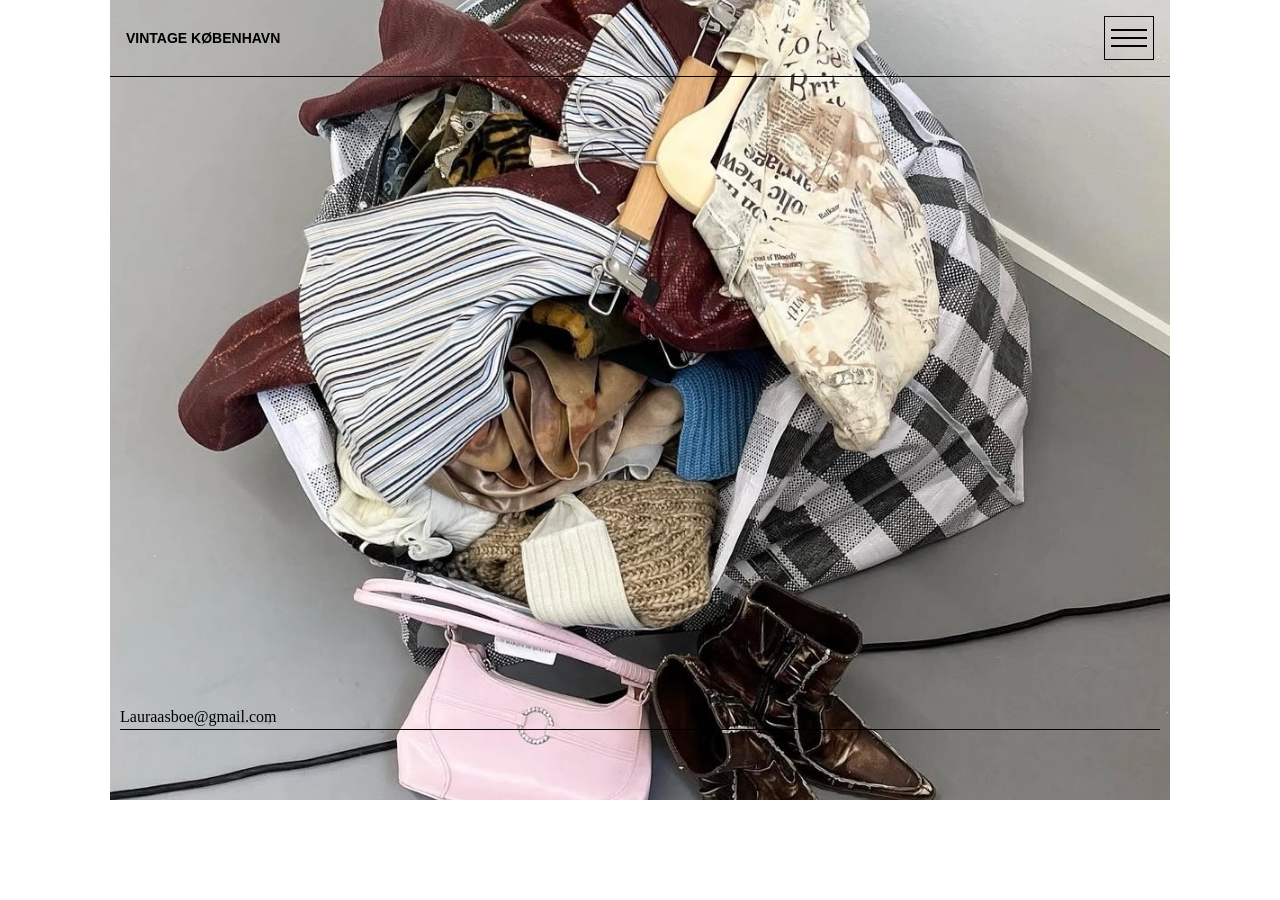
<file: index.html>
<!doctype html>
<html lang="da">
  <head>
    <meta charset="UTF-8" />
    <meta name="viewport" content="width=device-width, initial-scale=1.0" />
    <meta name="description" content="Denne website viser de forskellige vintagebutikker i københavn og populære trends, samt et kort hvor man kan danne sin egen rute efter valg af butikker." />
    <title>Forside</title>

    <link rel="stylesheet" href="css/generel.css" />
    <link rel="stylesheet" href="css/style.css" />
    <link rel="icon" type="image/png" href="/img/favicon.png" />
  </head>

  <body>
    <main class="forside">
      <div class="hero">
        <header class="header">
          <a href="index.html"><h1>VINTAGE KØBENHAVN</h1></a>
          <button class="burger-menu">
            <span class="line"></span>
            <span class="line"></span>
            <span class="line"></span>
          </button>

          <nav>
            <div class="nav-item">
              <h2><a href="trends.html">MEST POPULÆR</a></h2>
              <h2>FIND DIN STIL</h2>
              <ul>
                <li><a href="klassisk.html">Klassisk</a></li>
                <li><a href="y2k.html">Y2K</a></li>
                <li><a href="street.html">Street</a></li>
              </ul>
              <h2><a href="bydel.html">BYDELGUIDE</a></h2>
            </div>
          </nav>
        </header>
        <p>Lauraasboe@gmail.com</p>
      </div>
    </main>

    <script src="menu.js"></script>
    <footer></footer>
  </body>
</html>
</file>
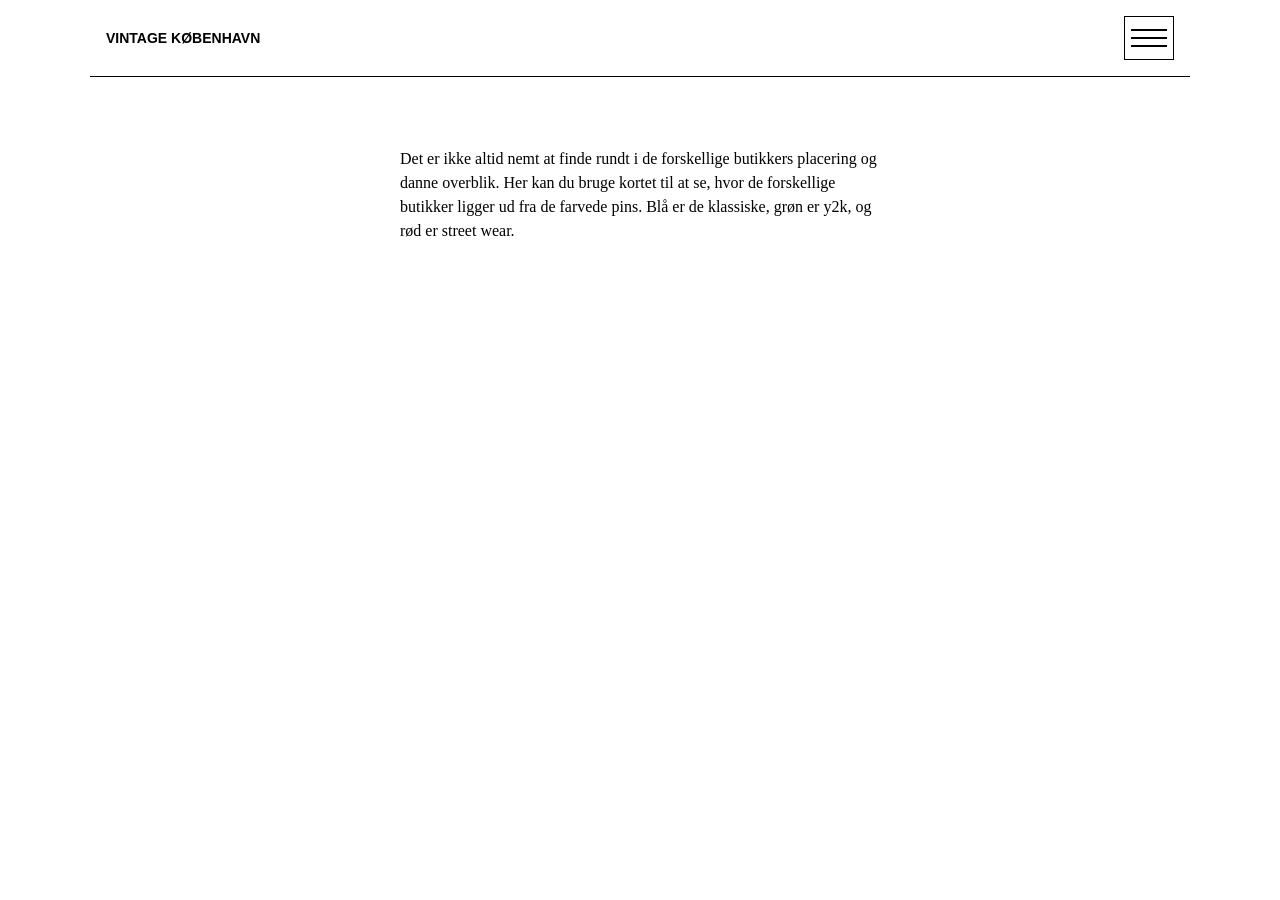
<file: bydel.html>
<!doctype html>
<html lang="da">
  <head>
    <meta charset="UTF-8" />
    <meta name="viewport" content="width=device-width, initial-scale=1.0" />
    <meta name="description" content="Her kan man finde de forskellige vintage butikker på et googlemap kort delt i de forskellige kategorier og danne sin egen rute." />
    <title>Bydel Guide</title>

    <link rel="stylesheet" href="css/generel.css" />
    <link rel="stylesheet" href="css/style.css" />
    <link rel="icon" type="image/png" href="/img/favicon.png" />
  </head>

  <body>
    <header class="header">
      <a href="index.html"><h1>VINTAGE KØBENHAVN</h1></a>

      <button class="burger-menu">
        <span class="line"></span>
        <span class="line"></span>
        <span class="line"></span>
      </button>

      <nav>
        <div class="nav-item">
          <h2><a href="trends.html">MEST POPULÆR</a></h2>
          <h2>FIND DIN STIL</h2>
          <ul>
            <li><a href="klassisk.html">Klassisk</a></li>
            <li><a href="y2k.html">Y2K</a></li>
            <li><a href="street.html">Street</a></li>
          </ul>
          <h2><a href="bydel.html">BYDELGUIDE</a></h2>
        </div>
      </nav>
    </header>

    <main>
      <section class="map-section">
        <div class="intro-tekst">
          <p>
            Det er ikke altid nemt at finde rundt i de forskellige butikkers placering og danne overblik. Her kan du bruge kortet til at se, hvor de forskellige butikker ligger ud fra de farvede pins. Blå er de klassiske, grøn er y2k, og rød er
            street wear.
          </p>
        </div>

        <div class="map-container">
          <iframe src="https://www.google.com/maps/d/embed?mid=1PdQ7pXRQ8S6Jwc1dw1VdN5X0rbOaHdY&ehbc=2E312F" loading="lazy" allowfullscreen title="Kort over butikslokationer opdelt efter stil (klassisk, y2k og streetwear)"> </iframe>
        </div>
      </section>
    </main>

    <script src="menu.js"></script>
    <footer></footer>
  </body>
</html>
</file>
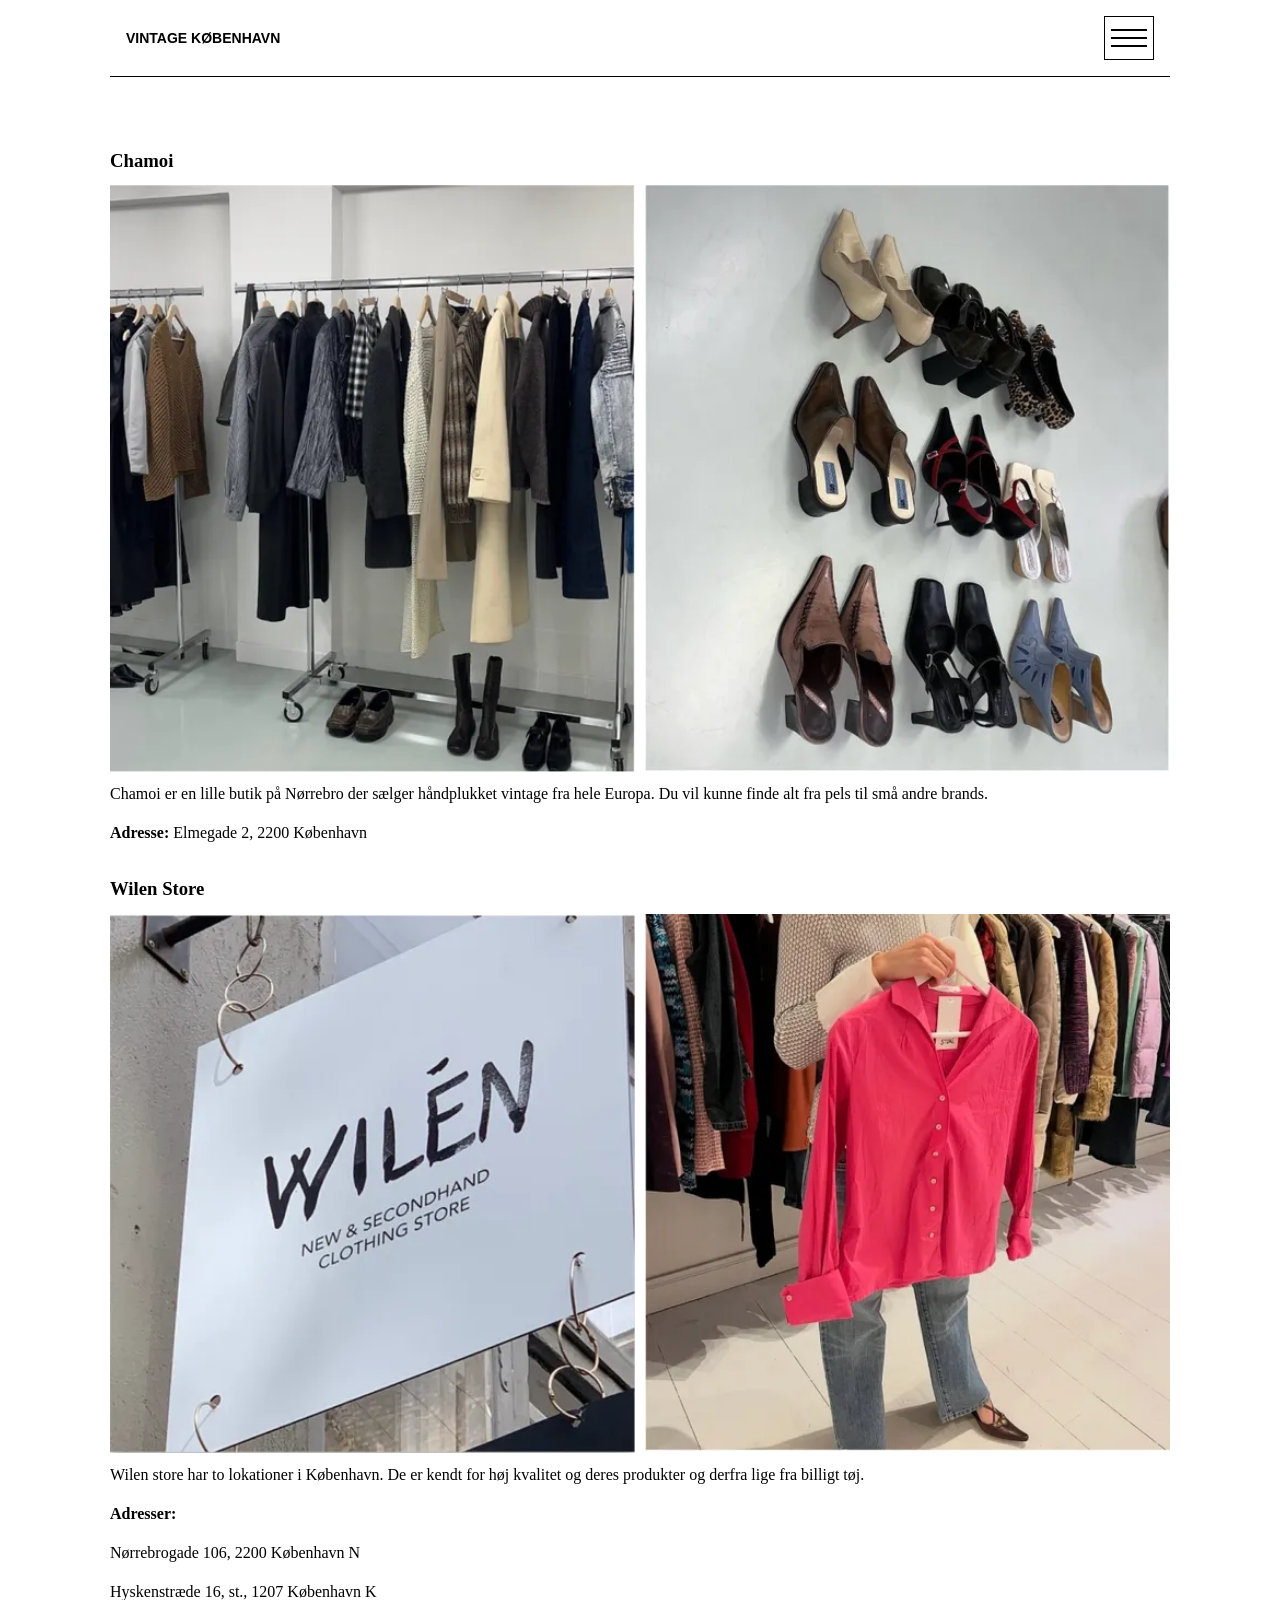
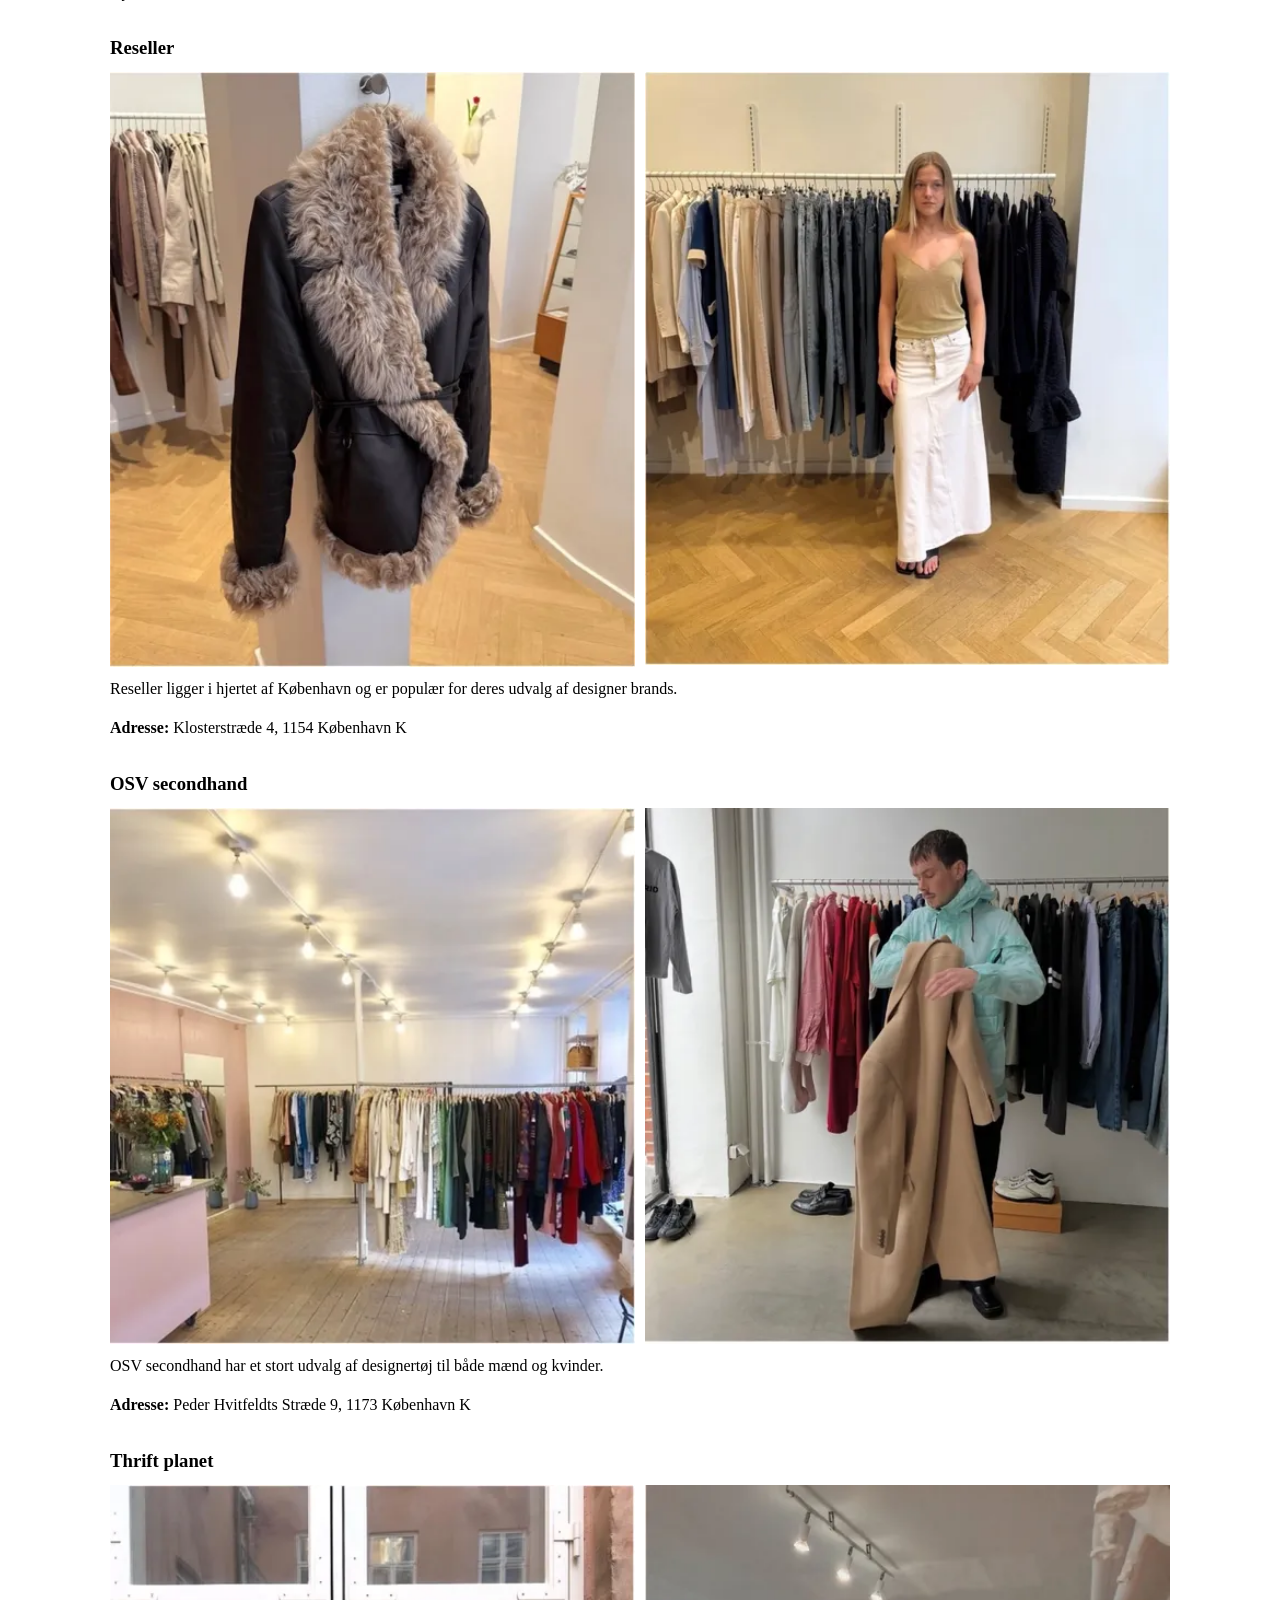
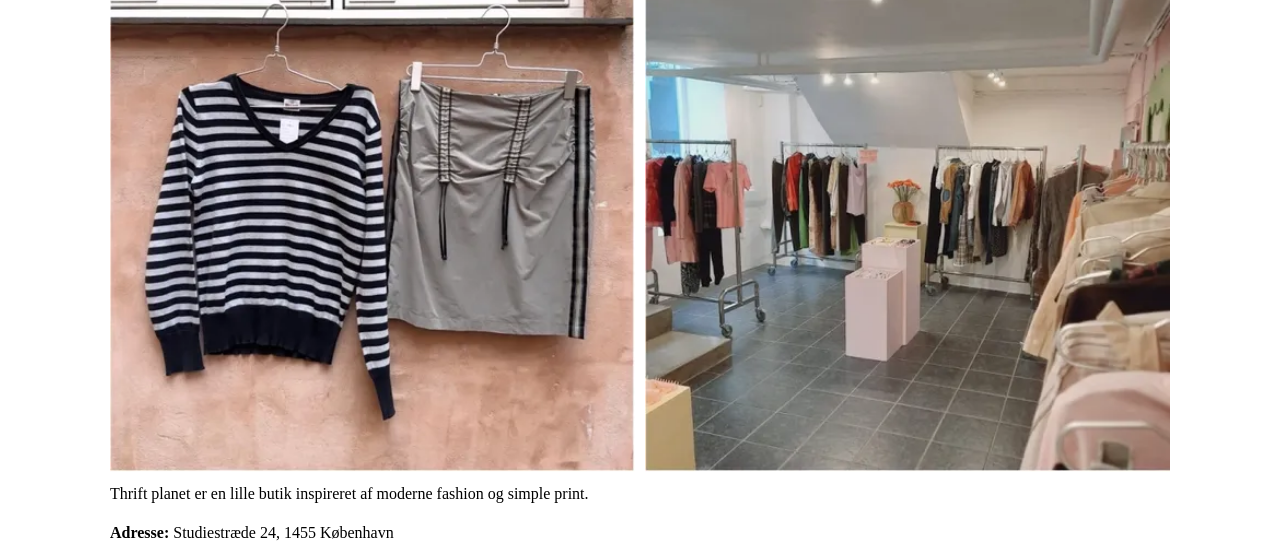
<file: klassisk.html>
<!doctype html>
<html lang="da">
  <head>
    <meta charset="UTF-8" />
    <meta name="viewport" content="width=device-width, initial-scale=1.0" />
    <title>Klassisk</title>
    <link rel="stylesheet" href="css/generel.css" />
    <link rel="stylesheet" href="css/style.css" />
    <link rel="icon" type="image/png" href="/img/favicon.png" />
    <meta name="description" content="Her vises de klassiske vintage butikker." />
  </head>

  <body>
    <main>
      <header class="header">
        <a href="index.html"><h1>VINTAGE KØBENHAVN</h1></a>
        <button class="burger-menu">
          <span class="line"></span>
          <span class="line"></span>
          <span class="line"></span>
        </button>

        <nav>
          <div class="nav-item">
            <h2><a href="trends.html">MEST POPULÆR</a></h2>
            <h2>FIND DIN STIL</h2>
            <ul>
              <li><a href="klassisk.html">Klassisk</a></li>
              <li><a href="y2k.html">Y2K</a></li>
              <li><a href="street.html">Street</a></li>
            </ul>
            <h2><a href="bydel.html">BYDELGUIDE</a></h2>
          </div>
        </nav>
      </header>
      <h3>Chamoi</h3>

      <div class="billeder">
        <div><img src="img/chamoi-tøj.webp" alt="tøj" /></div>
        <div><img src="img/chamoi-sko.webp" alt="sko" /></div>
      </div>

      <p>Chamoi er en lille butik på Nørrebro der sælger håndplukket vintage fra hele Europa. Du vil kunne finde alt fra pels til små andre brands.</p>

      <p><strong>Adresse:</strong> Elmegade 2, 2200 København</p>

      <h3>Wilen Store</h3>

      <div class="billeder">
        <div><img src="img/wilen-skilt.webp" alt="skilt" /></div>
        <div><img src="img/wilen-skjorte.webp" alt="skjorte" /></div>
      </div>

      <p>Wilen store har to lokationer i København. De er kendt for høj kvalitet og deres produkter og derfra lige fra billigt tøj.</p>

      <p><strong>Adresser:</strong></p>

      <p>Nørrebrogade 106, 2200 København N</p>
      <p>Hyskenstræde 16, st., 1207 København K</p>

      <h3>Reseller</h3>

      <div class="billeder">
        <div><img src="img/reseller-jakke.webp" alt="jakke" /></div>
        <div><img src="img/reseller-tøj.webp" alt="tøj" /></div>
      </div>

      <p>Reseller ligger i hjertet af København og er populær for deres udvalg af designer brands.</p>

      <p><strong>Adresse:</strong> Klosterstræde 4, 1154 København K</p>

      <h3>OSV secondhand</h3>

      <div class="billeder">
        <div>
          <img src="img/osv-butik.webp" alt="butik" />
        </div>
        <div>
          <img src="img/osv-dreng.webp" alt="dreng" />
        </div>
      </div>

      <p>OSV secondhand har et stort udvalg af designertøj til både mænd og kvinder.</p>

      <p><strong>Adresse:</strong> Peder Hvitfeldts Stræde 9, 1173 København K</p>

      <h3>Thrift planet</h3>

      <div class="billeder">
        <div><img src="img/TP-tøj.webp" alt="tøj" /></div>
        <div><img src="img/thrift-planet.webp" alt="butik" /></div>
      </div>

      <p>Thrift planet er en lille butik inspireret af moderne fashion og simple print.</p>

      <p><strong>Adresse:</strong> Studiestræde 24, 1455 København</p>
    </main>
    <script src="menu.js"></script>
    <footer></footer>
  </body>
</html>
</file>
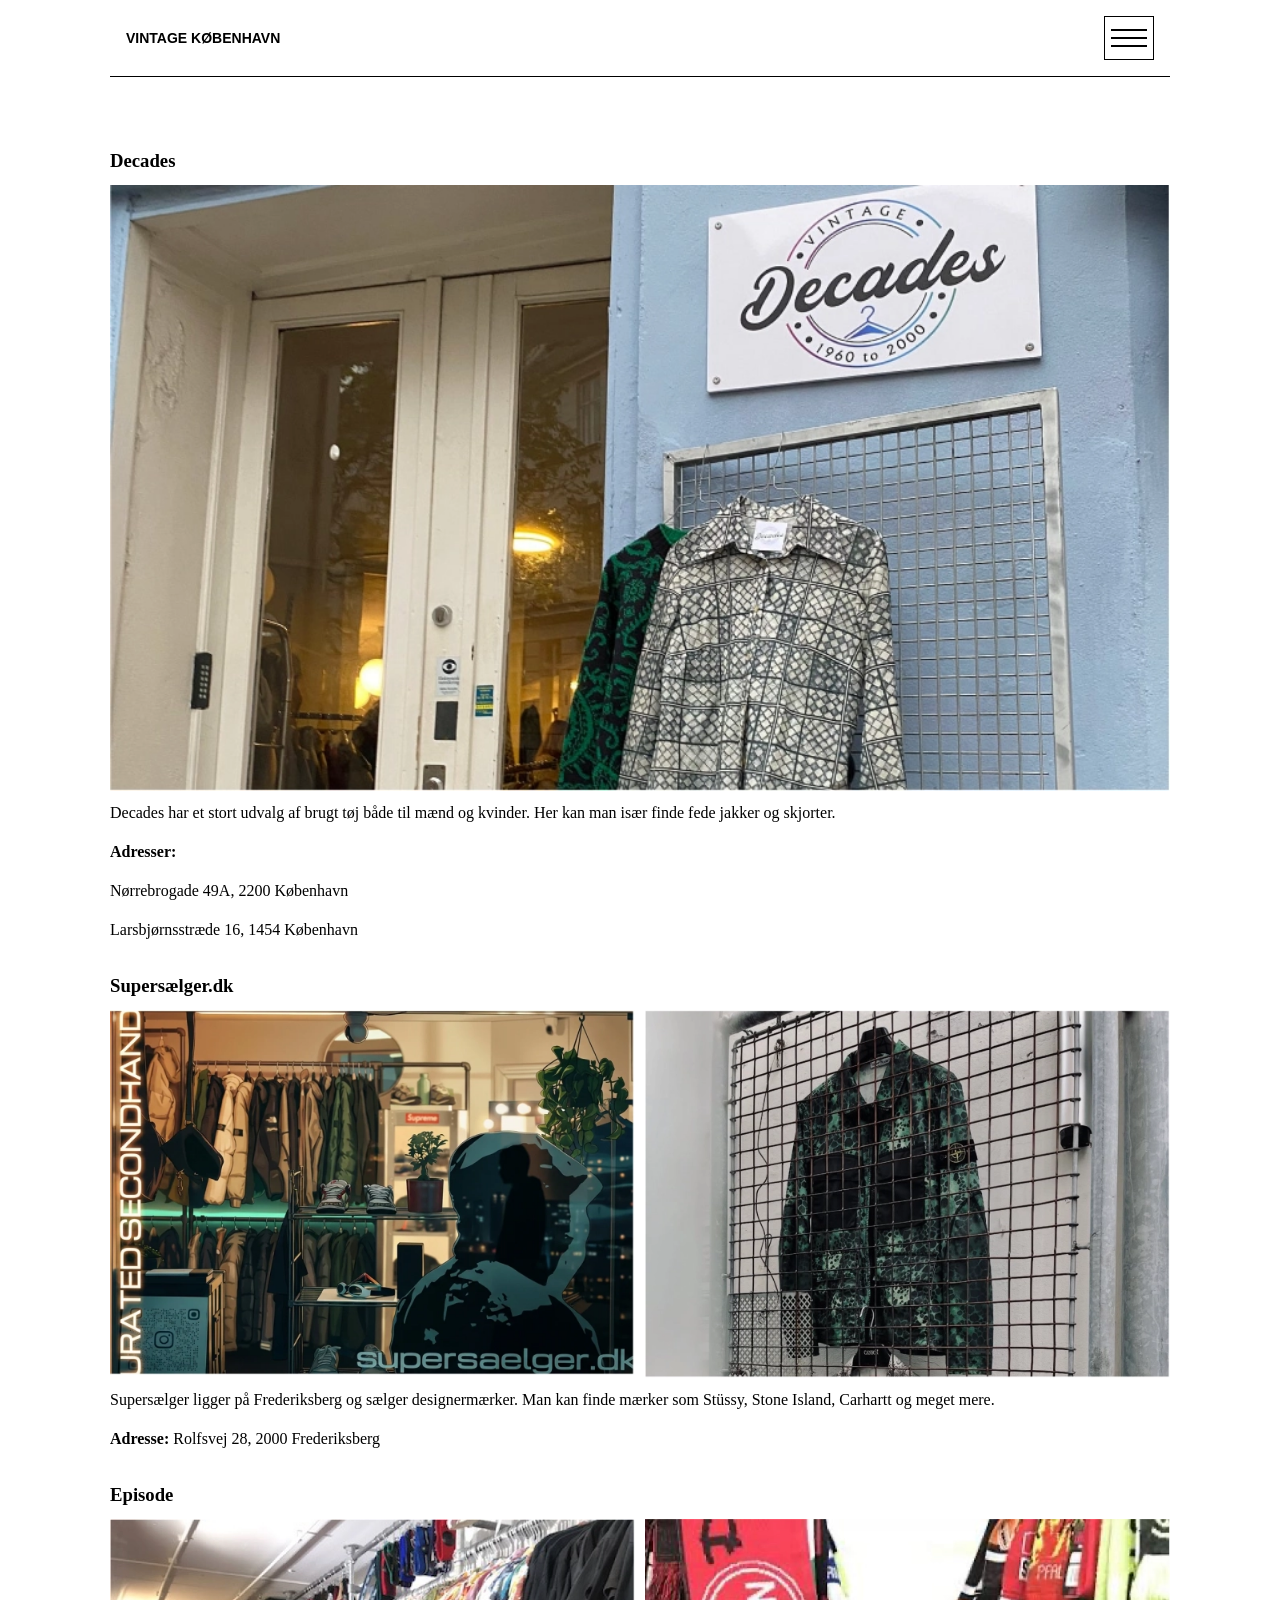
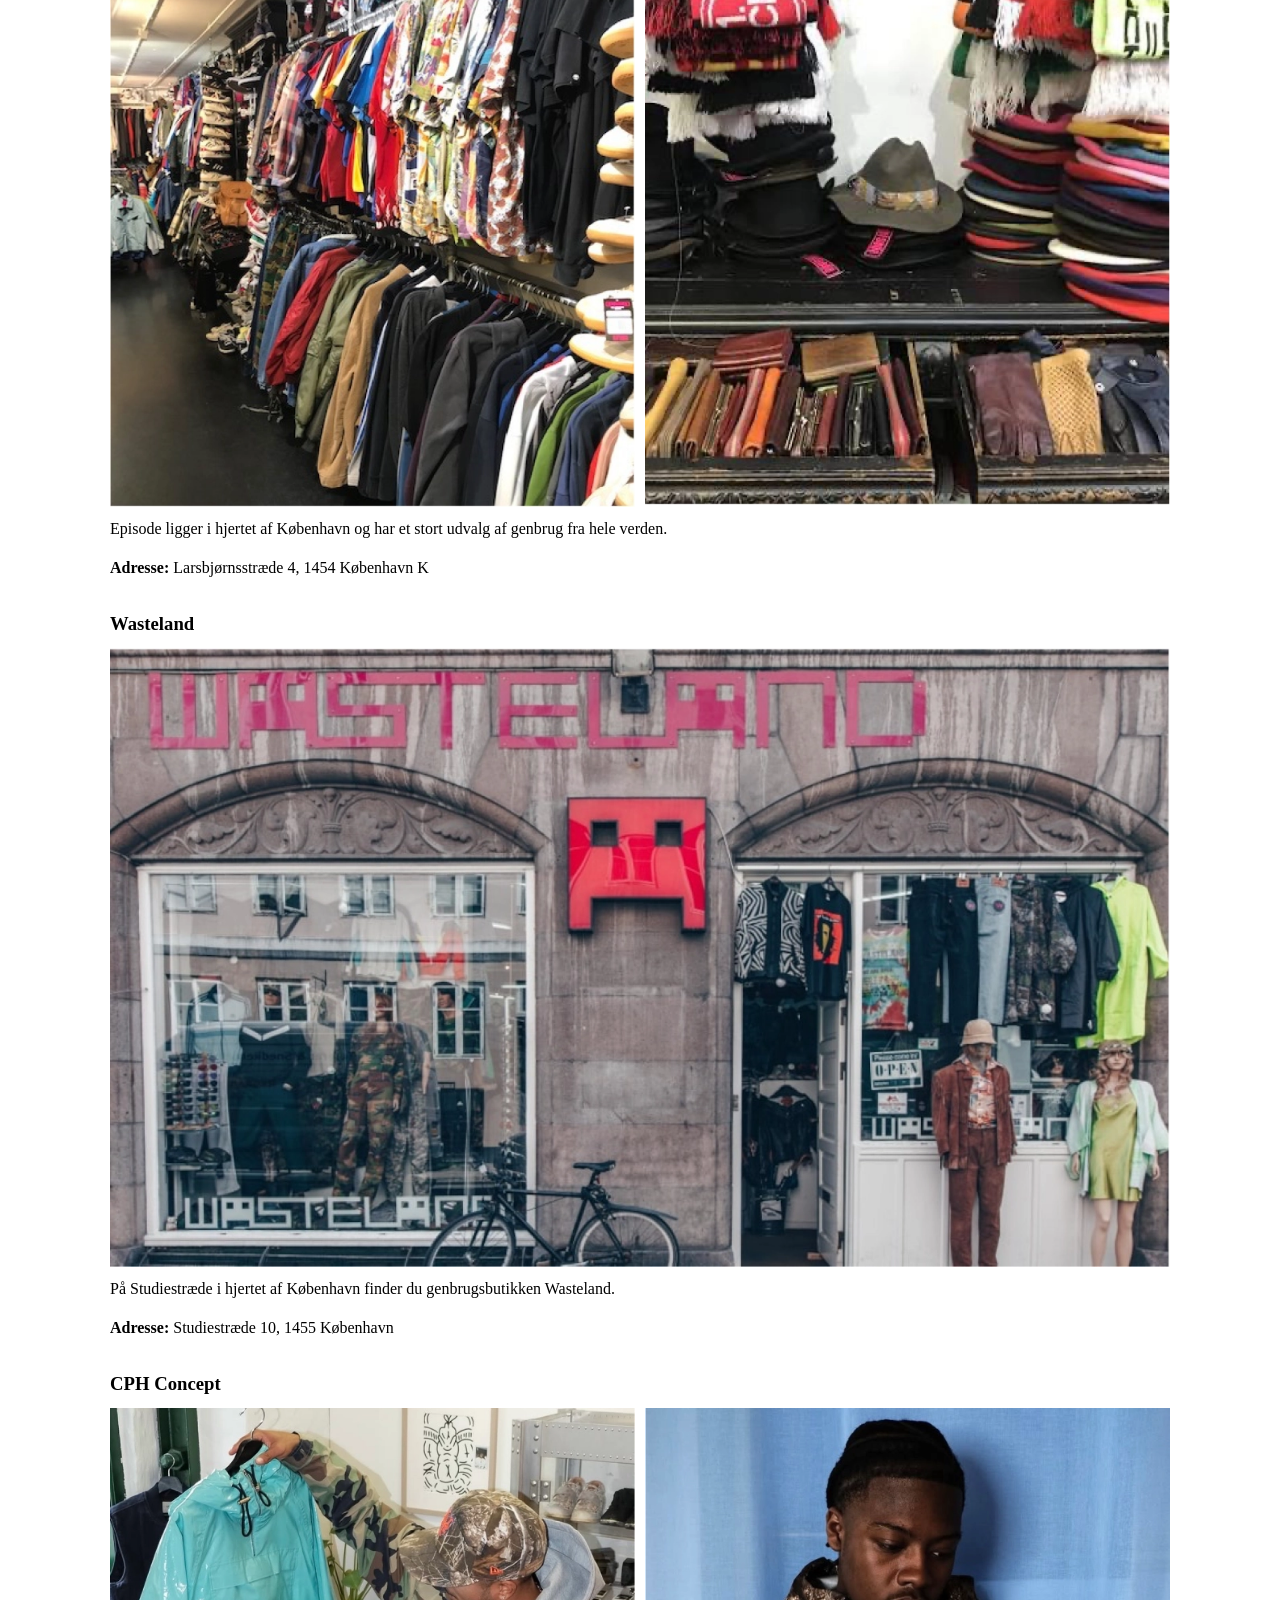
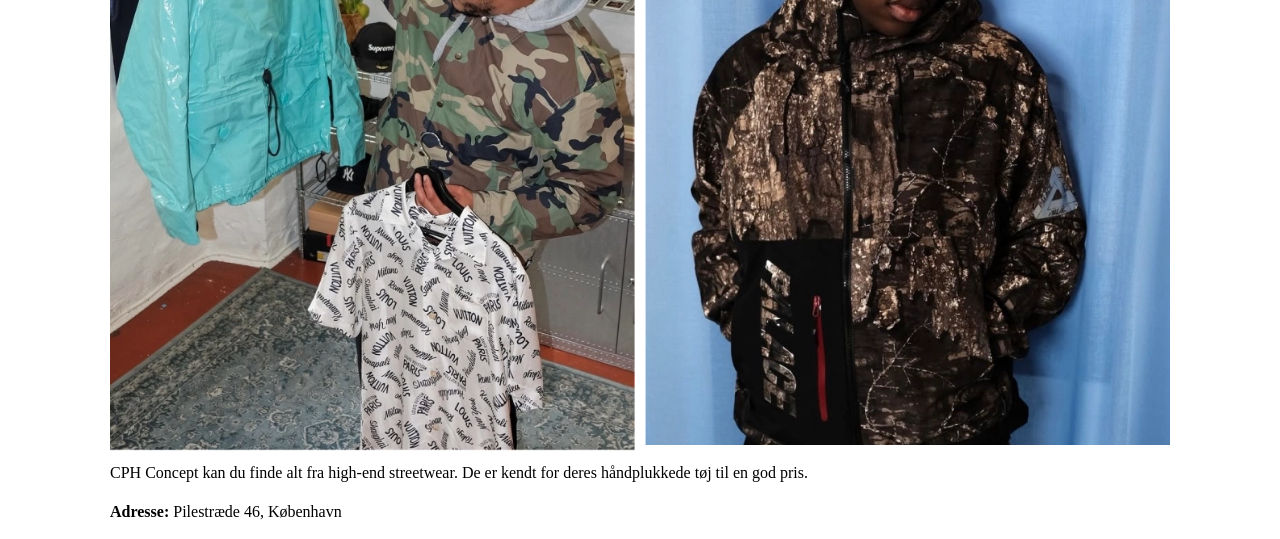
<file: street.html>
<!doctype html>
<html lang="da">
  <head>
    <meta charset="UTF-8" />
    <meta name="viewport" content="width=device-width, initial-scale=1.0" />
    <title>Streetwear</title>
    <link rel="stylesheet" href="css/generel.css" />
    <link rel="stylesheet" href="css/style.css" />
    <link rel="icon" type="image/png" href="/img/favicon.png" />
    <meta name="description" content="Her vises street wear vintage butikker." />
  </head>

  <body>
    <main>
      <header class="header">
        <a href="index.html"><h1>VINTAGE KØBENHAVN</h1></a>
        <button class="burger-menu">
          <span class="line"></span>
          <span class="line"></span>
          <span class="line"></span>
        </button>

        <nav>
          <div class="nav-item">
            <h2><a href="trends.html">MEST POPULÆR</a></h2>
            <h2>FIND DIN STIL</h2>
            <ul>
              <li><a href="klassisk.html">Klassisk</a></li>
              <li><a href="y2k.html">Y2K</a></li>
              <li><a href="street.html">Street</a></li>
            </ul>
            <h2><a href="bydel.html">BYDELGUIDE</a></h2>
          </div>
        </nav>
      </header>
      <h3>Decades</h3>

      <div class="et-billede">
        <div><img src="img/decades.webp" alt="butik" /></div>
      </div>

      <p>Decades har et stort udvalg af brugt tøj både til mænd og kvinder. Her kan man især finde fede jakker og skjorter.</p>

      <p><strong>Adresser:</strong></p>
      <p>Nørrebrogade 49A, 2200 København</p>
      <p>Larsbjørnsstræde 16, 1454 København</p>

      <h3>Supersælger.dk</h3>

      <div class="billeder">
        <div><img src="img/supersælger-butik.webp" alt="butik" /></div>
        <div><img src="img/supersælger-jakke.webp" alt="jakke" /></div>
      </div>

      <p>Supersælger ligger på Frederiksberg og sælger designermærker. Man kan finde mærker som Stüssy, Stone Island, Carhartt og meget mere.</p>

      <p><strong>Adresse:</strong> Rolfsvej 28, 2000 Frederiksberg</p>

      <h3>Episode</h3>

      <div class="billeder">
        <div><img src="img/episode-tøj.webp" alt="butik" /></div>
        <div><img src="img/episode-acessories.webp" alt="tøj" /></div>
      </div>

      <p>Episode ligger i hjertet af København og har et stort udvalg af genbrug fra hele verden.</p>

      <p><strong>Adresse:</strong> Larsbjørnsstræde 4, 1454 København K</p>

      <h3>Wasteland</h3>

      <div class="et-billede">
        <div><img src="img/wasteland.webp" alt="butik" /></div>
      </div>

      <p>På Studiestræde i hjertet af København finder du genbrugsbutikken Wasteland.</p>

      <p><strong>Adresse:</strong> Studiestræde 10, 1455 København</p>

      <h3>CPH Concept</h3>

      <div class="billeder">
        <div><img src="img/chp-tøj.webp" alt="tøj" /></div>
        <div><img src="img/chp-jakke.webp" alt="jakke" /></div>
      </div>

      <p>CPH Concept kan du finde alt fra high-end streetwear. De er kendt for deres håndplukkede tøj til en god pris.</p>

      <p><strong>Adresse:</strong> Pilestræde 46, København</p>
    </main>
    <script src="menu.js"></script>
    <footer></footer>
  </body>
</html>
</file>
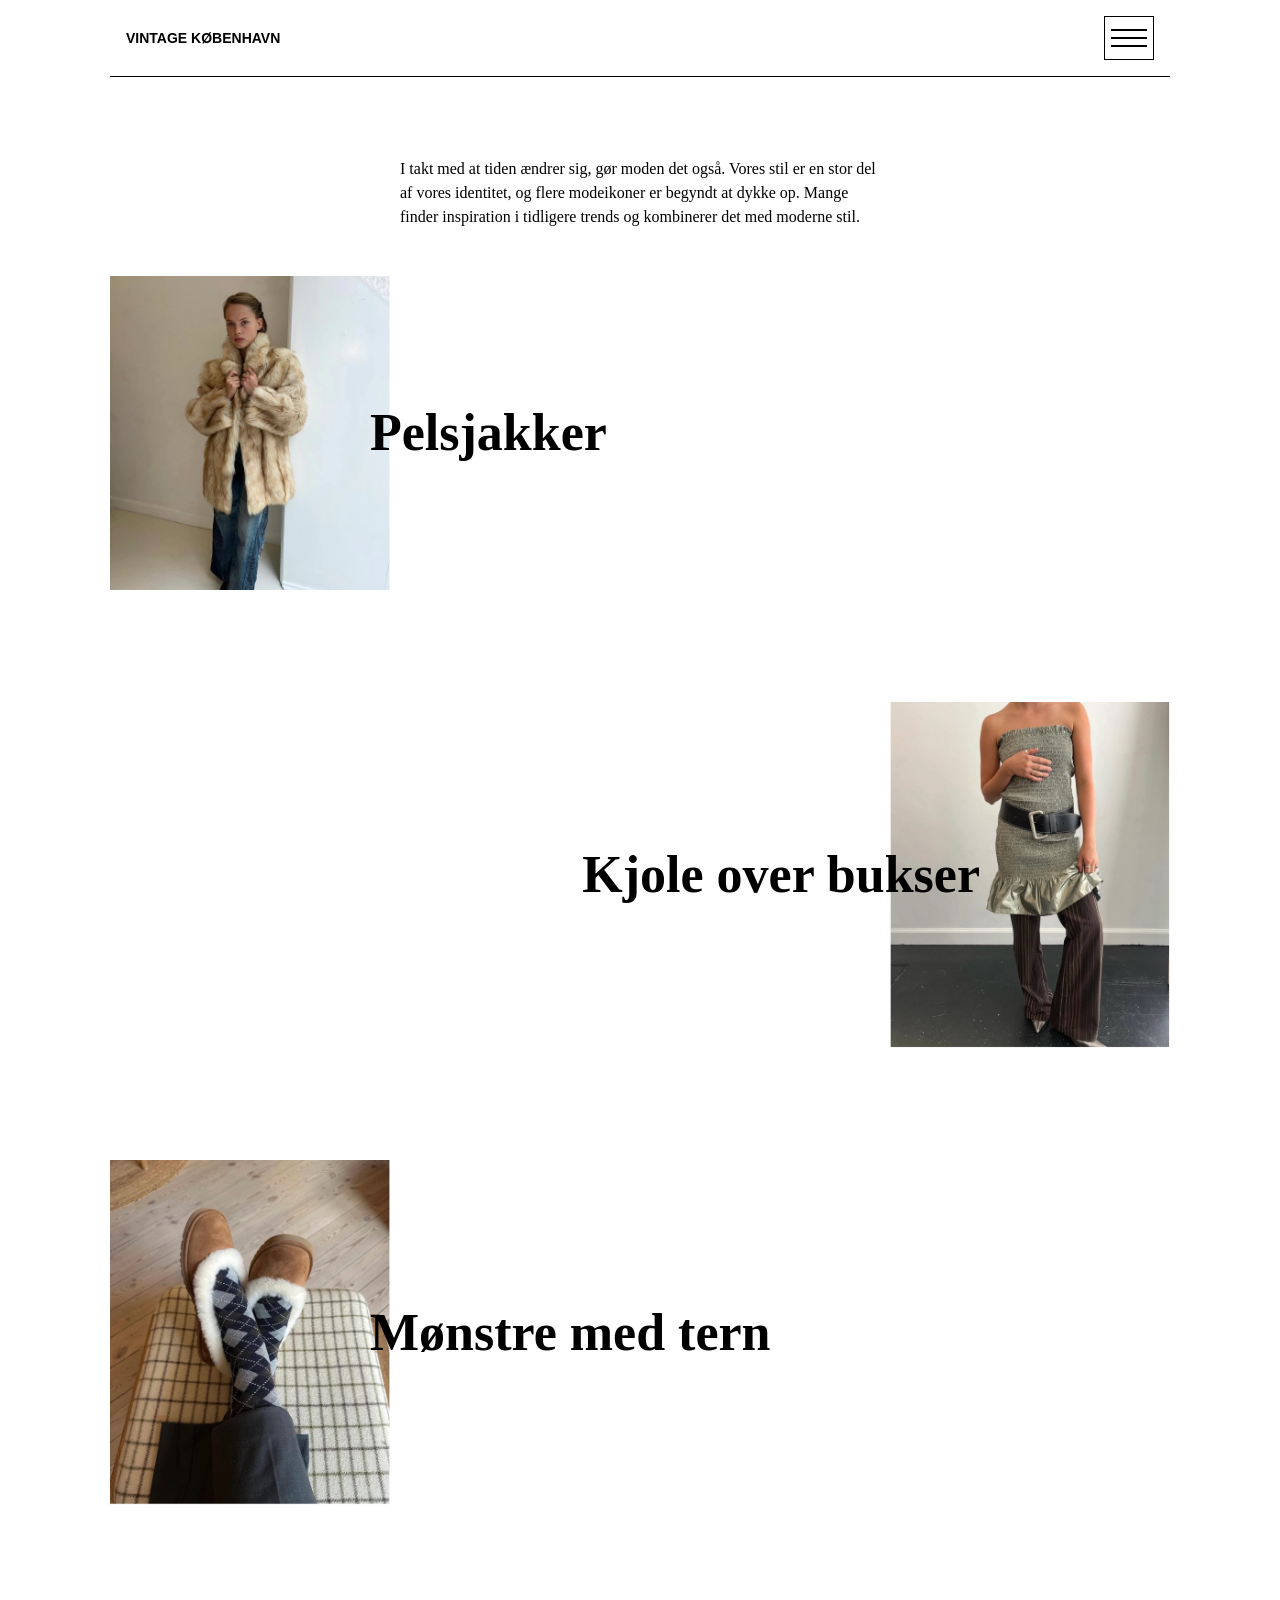
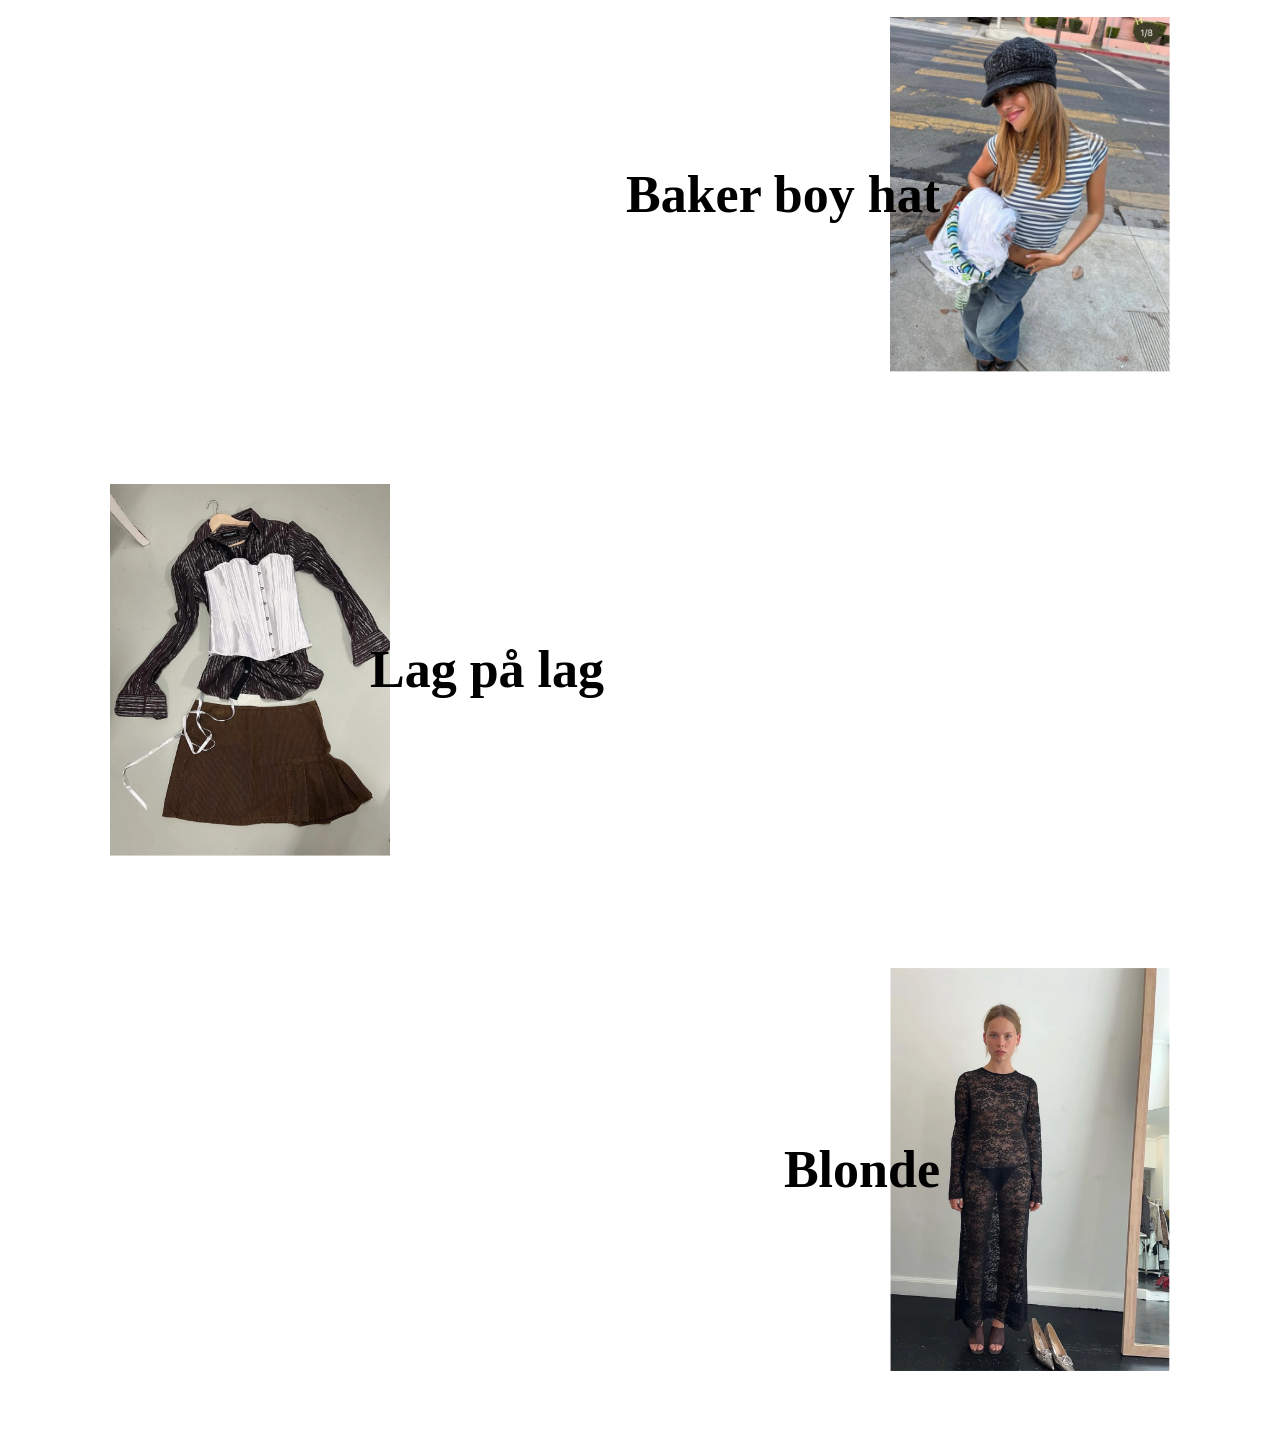
<file: trends.html>
<!doctype html>
<html lang="da">
  <head>
    <meta charset="UTF-8" />
    <meta name="viewport" content="width=device-width, initial-scale=1.0" />
    <title>Trends</title>
    <link rel="stylesheet" href="css/generel.css" />
    <link rel="stylesheet" href="css/style.css" />
    <link rel="icon" type="image/png" href="/img/favicon.png" />
    <meta name="description" content="Her vises de populærer trends der florer i vintage stilen" />
  </head>
  <body>
    <main>
      <header class="header">
        <a href="index.html"><h1>VINTAGE KØBENHAVN</h1></a>
        <button class="burger-menu">
          <span class="line"></span>
          <span class="line"></span>
          <span class="line"></span>
        </button>

        <nav>
          <div class="nav-item">
            <h2><a href="trends.html">MEST POPULÆR</a></h2>
            <h2>FIND DIN STIL</h2>
            <ul>
              <li><a href="klassisk.html">Klassisk</a></li>
              <li><a href="y2k.html">Y2K</a></li>
              <li><a href="street.html">Street</a></li>
            </ul>
            <h2><a href="bydel.html">BYDELGUIDE</a></h2>
          </div>
        </nav>
      </header>

      <section class="trends">
        <div class="intro-tekst">
          <p>I takt med at tiden ændrer sig, gør moden det også. Vores stil er en stor del af vores identitet, og flere modeikoner er begyndt at dykke op. Mange finder inspiration i tidligere trends og kombinerer det med moderne stil.</p>
        </div>

        <div class="trend-item">
          <img src="img/pelsjakke.webp" alt="Pelsjakker" />
          <h2>Pelsjakker</h2>
        </div>

        <div class="trend-item reverse">
          <img src="img/kjoleoverbukser.webp" alt="Kjole over bukser" />
          <h2 class="kjole-over-bukser">Kjole over bukser</h2>
        </div>

        <div class="trend-item">
          <img src="img/tern.webp" alt="Mønstre med tern" />
          <h2>Mønstre med tern</h2>
        </div>

        <div class="trend-item reverse lang-titel">
          <img src="img/hat.webp" alt="Baker boy hat" />
          <h2>Baker boy hat</h2>
        </div>

        <div class="trend-item">
          <img src="img/lagpaalag.webp" alt="Lag på lag" />
          <h2>Lag på lag</h2>
        </div>

        <div class="trend-item reverse kort-titel">
          <img src="img/blonde.webp" alt="Blonde" />
          <h2>Blonde</h2>
        </div>
      </section>
    </main>
    <script src="menu.js"></script>
    <footer></footer>
  </body>
</html>
</file>
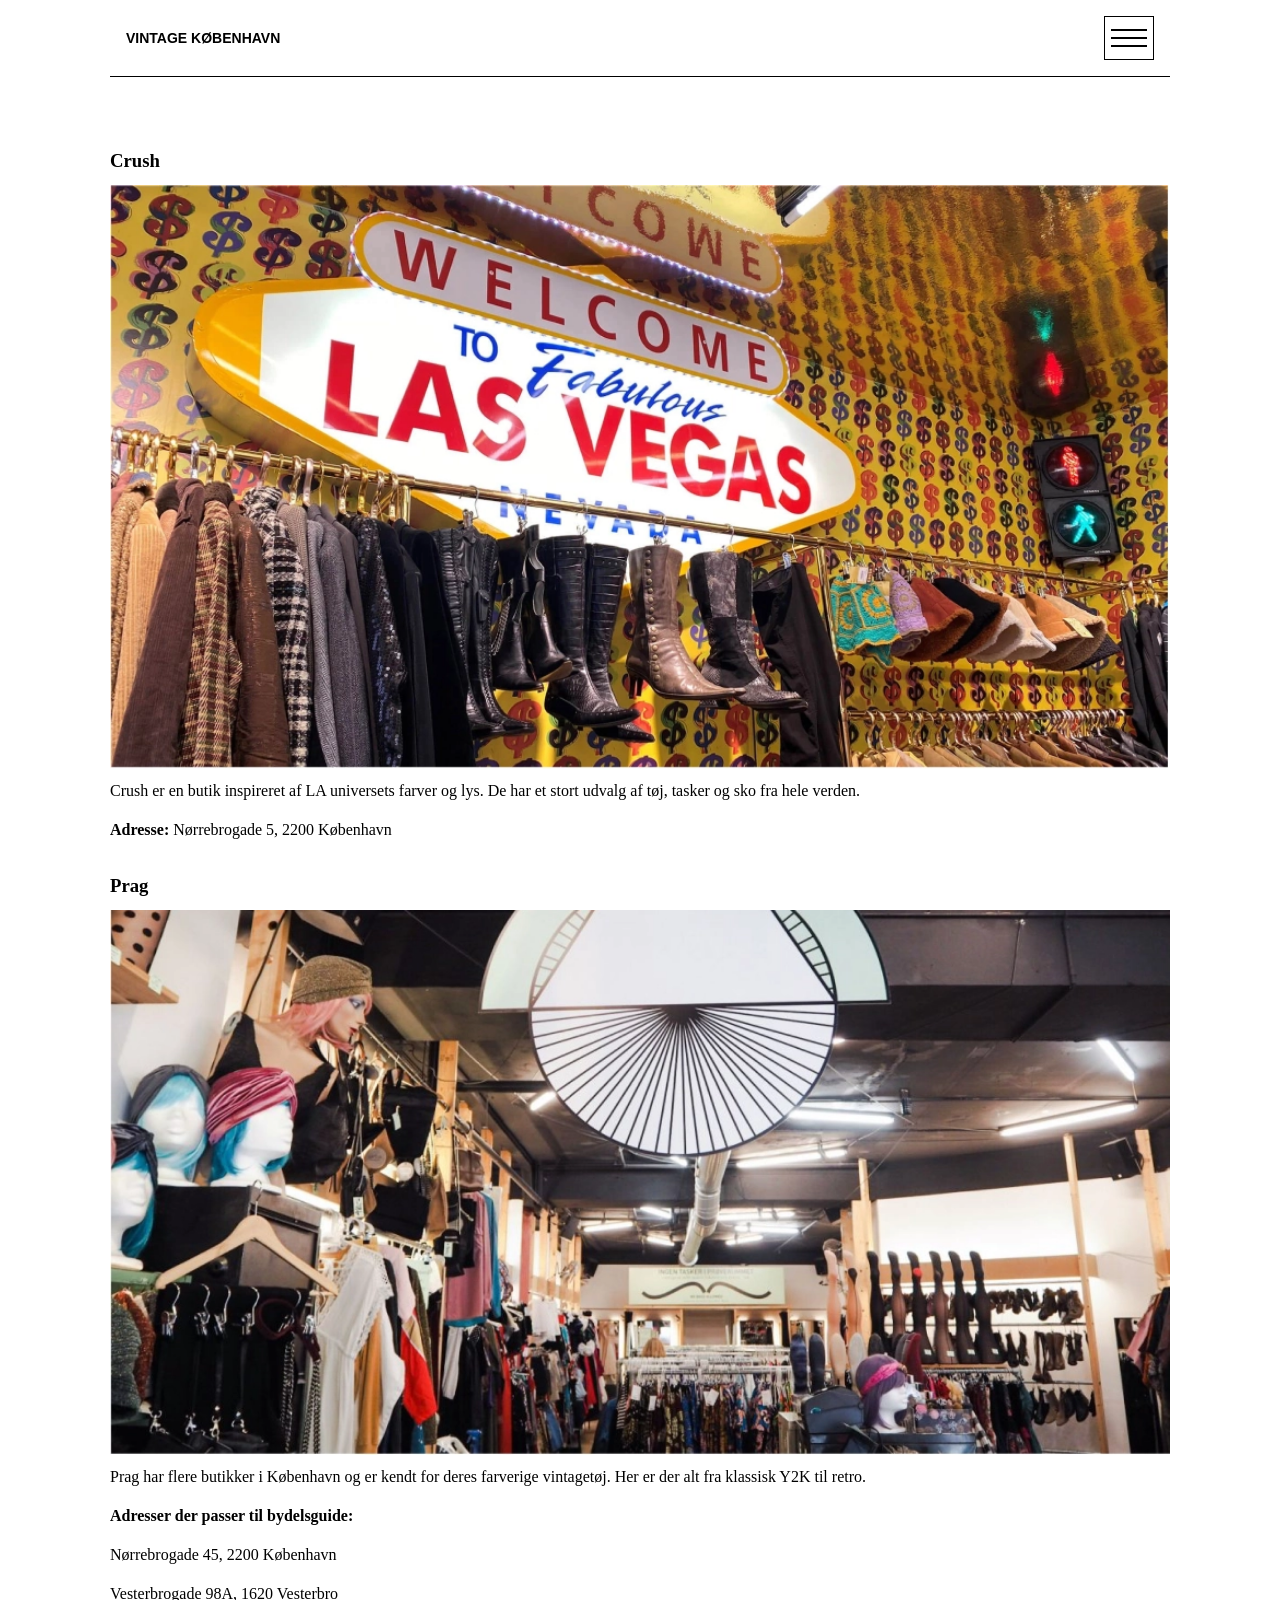
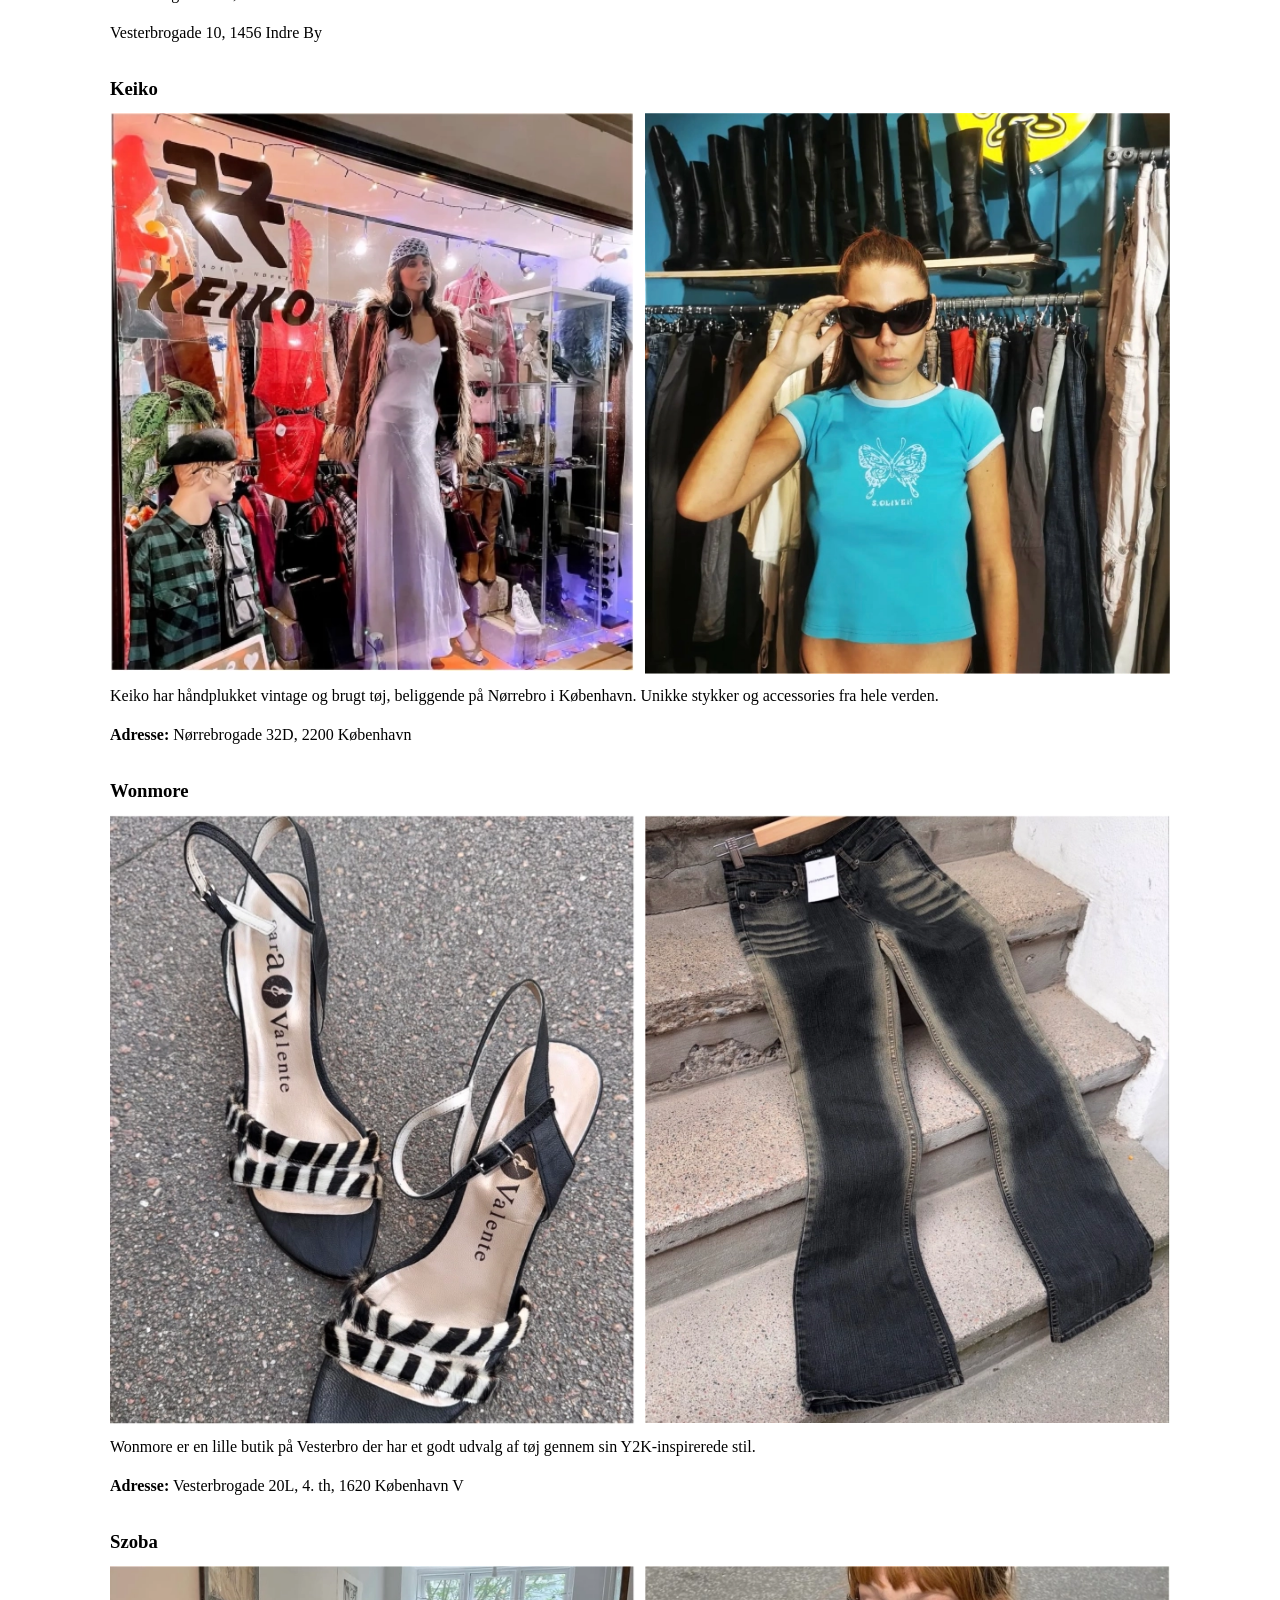
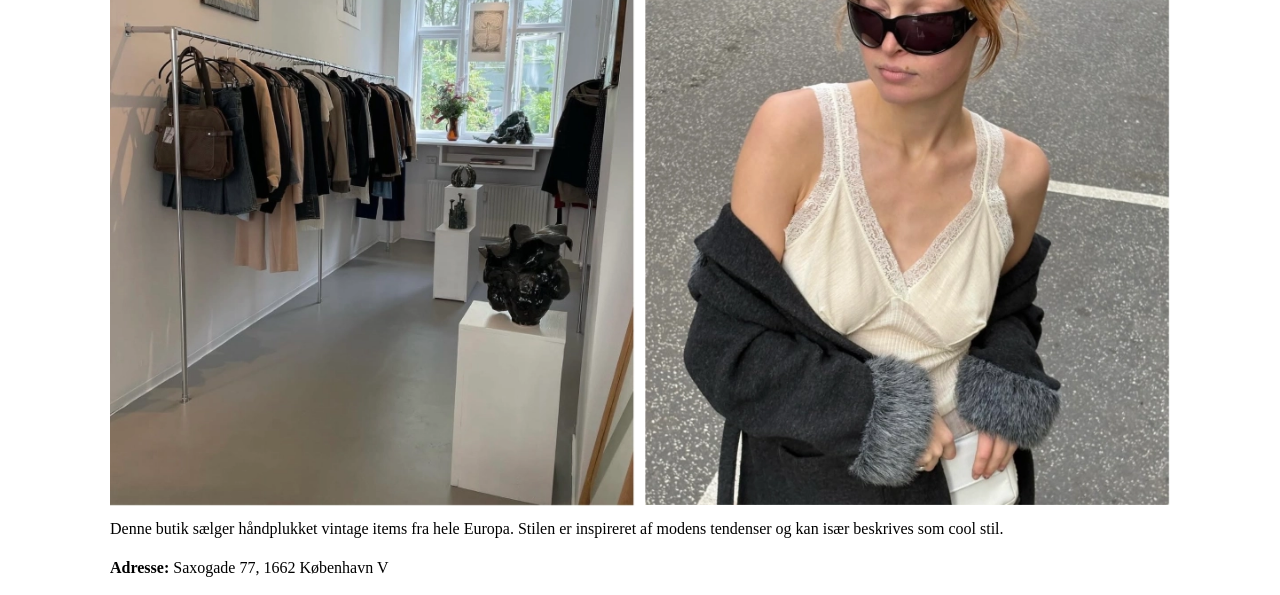
<file: y2k.html>
<!doctype html>
<html lang="da">
  <head>
    <meta charset="UTF-8" />
    <meta name="viewport" content="width=device-width, initial-scale=1.0" />
    <title>Y2K</title>
    <link rel="stylesheet" href="css/generel.css" />
    <link rel="stylesheet" href="css/style.css" />
    <link rel="icon" type="image/png" href="/img/favicon.png" />
    <meta name="description" content="Her vises Y2k vintage butikker." />
  </head>

  <body>
    <main>
      <header class="header">
        <a href="index.html"><h1>VINTAGE KØBENHAVN</h1></a>
        <button class="burger-menu">
          <span class="line"></span>
          <span class="line"></span>
          <span class="line"></span>
        </button>

        <nav>
          <div class="nav-item">
            <h2><a href="trends.html">MEST POPULÆR</a></h2>
            <h2>FIND DIN STIL</h2>
            <ul>
              <li><a href="klassisk.html">Klassisk</a></li>
              <li><a href="y2k.html">Y2K</a></li>
              <li><a href="street.html">Street</a></li>
            </ul>
            <h2><a href="bydel.html">BYDELGUIDE</a></h2>
          </div>
        </nav>
      </header>
      <h3>Crush</h3>

      <div class="et-billede">
        <div><img src="img/crush.webp" alt="butik" /></div>
      </div>

      <p>Crush er en butik inspireret af LA universets farver og lys. De har et stort udvalg af tøj, tasker og sko fra hele verden.</p>

      <p><strong>Adresse:</strong> Nørrebrogade 5, 2200 København</p>

      <h3>Prag</h3>

      <div class="et-billede">
        <div><img src="img/prag.webp" alt="butik" /></div>
      </div>

      <p>Prag har flere butikker i København og er kendt for deres farverige vintagetøj. Her er der alt fra klassisk Y2K til retro.</p>

      <p><strong>Adresser der passer til bydelsguide:</strong></p>

      <p>Nørrebrogade 45, 2200 København</p>
      <p>Vesterbrogade 98A, 1620 Vesterbro</p>
      <p>Vesterbrogade 10, 1456 Indre By</p>

      <h3>Keiko</h3>

      <div class="billeder">
        <div><img src="img/keiko-butik.webp" alt="butik" /></div>
        <div><img src="img/keiko-pige.webp" alt="pige" /></div>
      </div>

      <p>Keiko har håndplukket vintage og brugt tøj, beliggende på Nørrebro i København. Unikke stykker og accessories fra hele verden.</p>

      <p><strong>Adresse:</strong> Nørrebrogade 32D, 2200 København</p>

      <h3>Wonmore</h3>

      <div class="billeder">
        <div><img src="img/wonmore-sko.webp" alt="sko" /></div>
        <div><img src="img/wonmore-bukser.webp" alt="jeans" /></div>
      </div>

      <p>Wonmore er en lille butik på Vesterbro der har et godt udvalg af tøj gennem sin Y2K-inspirerede stil.</p>

      <p><strong>Adresse:</strong> Vesterbrogade 20L, 4. th, 1620 København V</p>

      <h3>Szoba</h3>

      <div class="billeder">
        <div><img src="img/szoba-tøj.webp" alt="butik" /></div>
        <div><img src="img/szoba.webp" alt="pige" /></div>
      </div>

      <p>Denne butik sælger håndplukket vintage items fra hele Europa. Stilen er inspireret af modens tendenser og kan især beskrives som cool stil.</p>

      <p><strong>Adresse:</strong> Saxogade 77, 1662 København V</p>
    </main>
    <script src="menu.js"></script>
    <footer></footer>
  </body>
</html>
</file>
<file: css/generel.css>
* {
  margin: 0;
  padding: 0;
  box-sizing: border-box;
}

body {
  font-family: "Times New Roman", Times, serif;
  line-height: 1.5;
  color: black;
  background-color: white;
  max-width: 1100px;
  margin: auto;
}

img {
  width: 100%;
  display: block;
}

ul {
  list-style: none;
  padding-left: 0;
}

a {
  color: black;
  text-decoration: none;
}
</file>
<file: css/style.css>
/* HEADER */

header {
  border-bottom: 1px solid black;
  margin-bottom: 70px;
  padding: 1rem 10px;
  font-family: Arial, Helvetica, sans-serif;
}

header h1 {
  font-size: 14px;
  margin: 0;
}

/* FORSIDE */

.hero {
  width: 100%;
  background-image: url(../img/forside.webp);
  background-position: center;
  background-size: cover;
  height: 800px;
  display: flex;
  flex-direction: column;
  justify-content: space-between;
}

.hero p {
  border-bottom: 1px solid black;
  margin-bottom: 70px;
  margin-inline: 10px;
}

/* UNDERSIDER */

main {
  margin: auto;
  padding: 0 20px;
}

h3 {
  margin-top: 30px;
}
p {
  margin-top: 10px;
  margin-bottom: 15px;
  line-height: 1.5;
}
.billeder {
  display: grid;
  grid-template-columns: 1fr 1fr;
  gap: 10px;
  margin: 10px 0;
}
.et-billede {
  margin: 10px 0;
}

/* BURGERMENU */
.header {
  display: flex;
  justify-content: space-between;
  align-items: center;
  padding: 1rem;
  position: relative;
}

nav {
  display: none;
}
nav.active {
  display: block;
  position: absolute;
  width: 100vw;
  height: 100vh;
  top: 77px;
  margin-left: -15px;
  margin-right: -20px;
  background-color: rgba(255, 255, 255, 0.8);
}

/* STYLE MENU */

.burger-menu {
  height: auto;
  width: 50px;
  background-color: transparent;
  border: 1px solid black;
  padding: 6px;
}
.line {
  display: block;
  background-color: black;
  height: 2px;
  width: 100%;
  margin-block: 6px;
}

/* TRENDS */

.trend-item {
  display: flex;
  align-items: center;
  margin-bottom: 80px;
}

.trends {
  display: grid;
  row-gap: 2em;
}

.intro-tekst {
  max-width: 65ch;
  margin: 0 auto;
  padding: 0 20px;
}

.trend-item.reverse {
  flex-direction: row-reverse;
}

.trend-item img {
  width: 180px;
}

.trend-item h2 {
  font-size: 32px;
  font-weight: 800;
  line-height: 1.1;
  margin-left: -30px;
  position: relative;
  z-index: 1;
}

.trend-item.reverse h2 {
  margin-left: 0;
  margin-right: -30px;
}

.kjole-over-bukser {
  position: relative;
  right: -85px;
}

/* RESPONSIVE */

@media (min-width: 768px) {
  .trend-item img {
    width: 240px;
  }

  .trend-item h2 {
    font-size: 44px;
    margin-left: -40px;
  }

  .trend-item.reverse h2 {
    margin-right: -40px;
  }

  .kjole-over-bukser {
    right: -30px;
  }
}

@media (min-width: 1024px) {
  .trend-item img {
    width: 280px;
  }

  .trend-item h2 {
    font-size: 52px;
    margin-left: -20px;
  }

  .trend-item.reverse h2 {
    margin-right: -50px;
  }

  .kjole-over-bukser {
    right: -40px;
  }
}

/* MAP */

.map-container {
  text-align: center;
  margin: 30px auto;
}

.map-container iframe {
  width: 100%;
  max-width: 900px;
  height: 400px;
  border: 0;
  border-radius: 10px;
  text-align: center;
}
</file>
